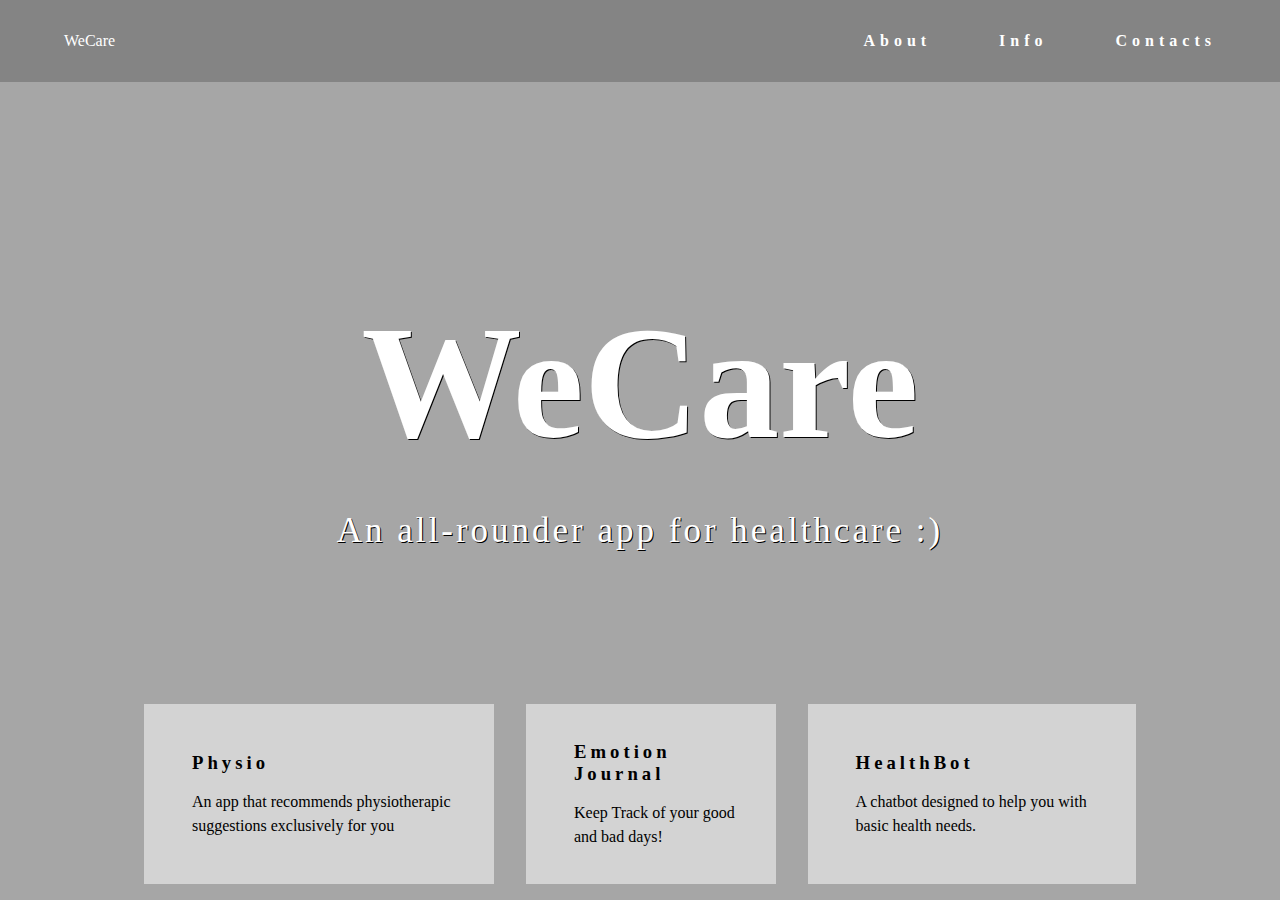
<file: home.html>
<!DOCTYPE html>
<html lang="en">
<style>* {
  box-sizing: border-box;
}

html {
  margin: 0;
  padding: 0;
}

body{
  margin:0;
  padding: 0;
  background: linear-gradient(rgba(0, 0, 0, 0.35), rgba(0, 0, 0, 0.35)), url(https://wallpaperaccess.com/full/4797042.jpg) no-repeat;
  background-size: cover;
  color: black;
  font-family: "Constantia";
  height: 100vh;
  display: flex;
  flex-direction: column;
  justify-content: space-between;
}

/* ------------------------ NAVBAR ----------------*/


header{
  display:flex;
  justify-content: space-between;
  color: white;
  background: rgba(0,0,0,0.2)
}

header div{
  display:flex;
  justify-content: space-between;
  align-items: center;
  font-family: Pacifico;
  margin: 0 2rem;
}

header div i{
  font-size: 2rem;
  margin: 1rem;
}


header nav{
  padding: 1rem 2rem;
}

nav ul li{
  list-style: none;
  display: inline;
  font-weight: bold;
  letter-spacing: 5px;
}

nav li a{
  padding: 1rem;
  margin: 1rem;
  text-decoration: none;
  color: white;
  transition: all 250ms ease-in;
}

nav li a:hover{
  background: rgba(255, 255, 255, 0.045);
  color: black;
}



/* ------------------------ TOP SECTION ----------------*/

.titles{
  color: white;
  text-align: center;
  width: 50vw;
  margin: 0 auto;
}

.titles h1{
  font-family: Pacifico;
  font-size: 10rem;
  margin-bottom: 0;
  text-shadow: 1px 1px 0 black;

}

.titles p{
  letter-spacing: 3px;
  text-shadow: 1px 1px 0 black;
}

/* ------------------------ BOT SECTION ----------------*/



.container-boxes{
  margin: 0 auto;
  padding: 0;
  display:flex;
  justify-content: space-around;
  align-items: flex-end;
  max-width: 80vw;
}

.box{
  background: rgba(255,255,255,.5);
  margin: 1rem;
  padding: .5rem;
  display: flex;
  justify-content: space-between;
  align-items: center;
  max-width: 350px;
  max-height: 180px;
  min-height: 180px;
  transition: all 250ms ease-out;
}

.box:hover{
  background: rgba(255,255,255,.7);
  transform: translateY(-20%);
}

.box a{
  text-decoration: none;
  color: black;
}

.icon{
  font-size: 3rem;
  padding: 1rem;
}

.text h3{
  letter-spacing: 4px;
  margin-bottom: 0;
}

.text p{
  margin-top: 1rem;
  line-height: 1.5rem;
  text-align: left;
}

.text{
  padding: .5rem;
}


/* MEDIAQUERIES */


@media (max-width: 1160px){
   .icon{
    font-size: 2rem;
    padding: 0.5rem;
  }
  .text h3{
    letter-spacing: 4px;
    margin-bottom: 0;
    font-size: 1rem;
  }

  .text p{
    margin-top: 1rem;
    line-height: 1.5rem;
    text-align: left;
    font-size: .8rem;
  }
  nav li a:hover{
  background: none;
  color: black;
  }
}


@media (max-width: 850px){
  body{
    height: 100%;
  }
  .container-boxes{
    flex-direction: column;
  }
  .box:hover{
    background: rgba(255,255,255,.7);
    transform: none;
  }
  .titles h1{
  font-size: 3rem;
  }
}
</style>
<head>
  <meta charset="UTF-8">
  <meta name="viewport" content="width=device-width, initial-scale=1.0">
  <meta http-equiv="X-UA-Compatible" content="ie=edge">
  <title>WeCare</title>
</head>

<body>

  <header>
    <div>
      <i class="fas fa-atom"></i>
      <p>WeCare</p>
    </div>
    <nav>
      <ul>
        <li><a href="#">About</a></li>
        <li><a href="#">Info</a></li>
        <li><a href="#">Contacts</a></li>
      </ul>
    </nav>
  </header>

  <section class="titles">

    <h1>WeCare</h1>
    <p style="font-size:35px;">An all-rounder app for healthcare :)</p>

  </section>

  <section class="container-boxes">
    <div class="box">

      <div class="icon">
        <a href=""><i class="fas fa-fire"></i></a>
      </div>

      <div class="text">
        <a href="">
          <h3>Physio</h3>
          <p>An app that recommends physiotherapic suggestions exclusively for you</p>
        </a>
      </div>

    </div>

    <div class="box">

      <div class="icon">
        <a href=""><i class="fas fa-seedling"></i></a>
      </div>

      <div class="text">
        <a href="index.html">
          <h3>Emotion Journal</h3>
          <p>Keep Track of your good and bad days!</p>
        </a>
      </div>

    </div>

    <div class="box">

      <div class="icon">
        <a href=""><i class="fas fa-address-card"></i></a>
      </div>

      <div class="text">
        <a href="https://console.dialogflow.com/api-client/demo/embedded/7f502f4b-ac92-4fb3-bc4a-dbadaff7aa2b">
          <h3>HealthBot</h3>
          <p>A chatbot designed to help you with basic health needs.</p>
        </a>
      </div>

    </div>
  </section>

</body>

</html>
</file>
